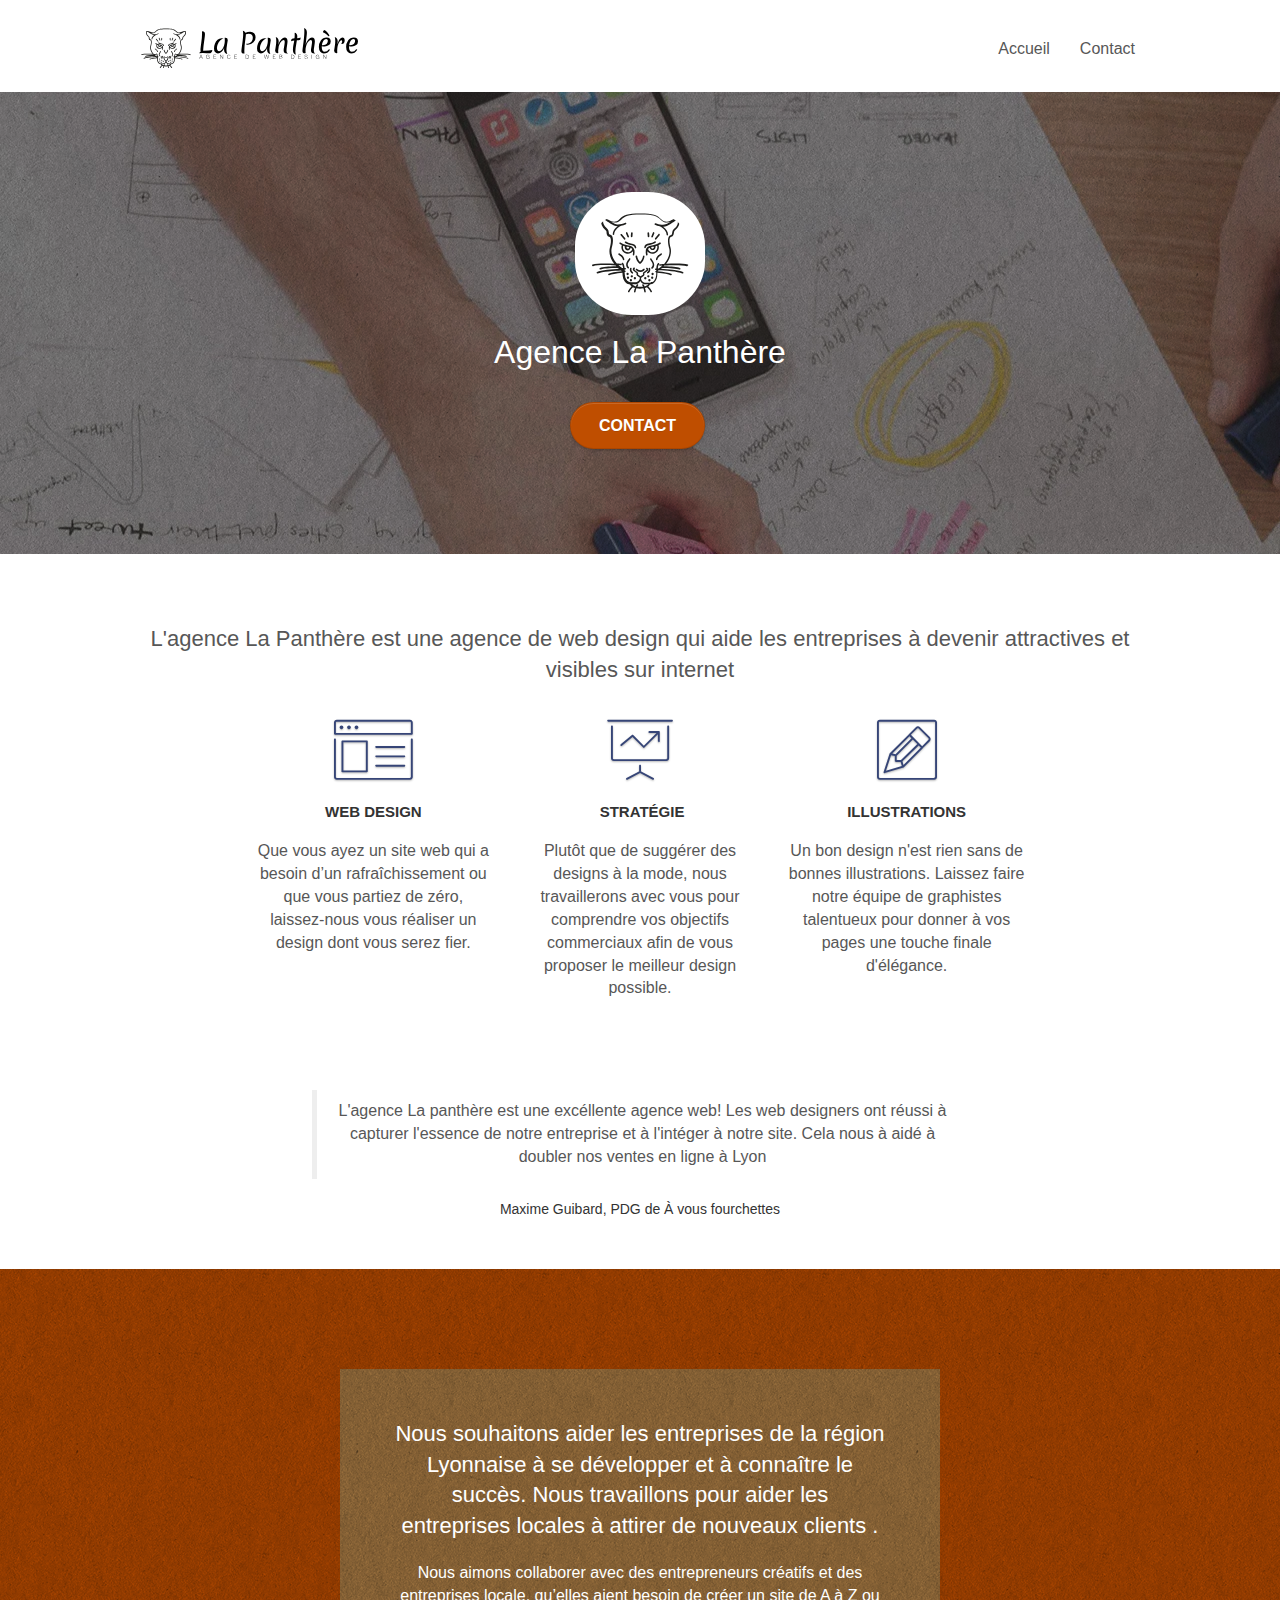
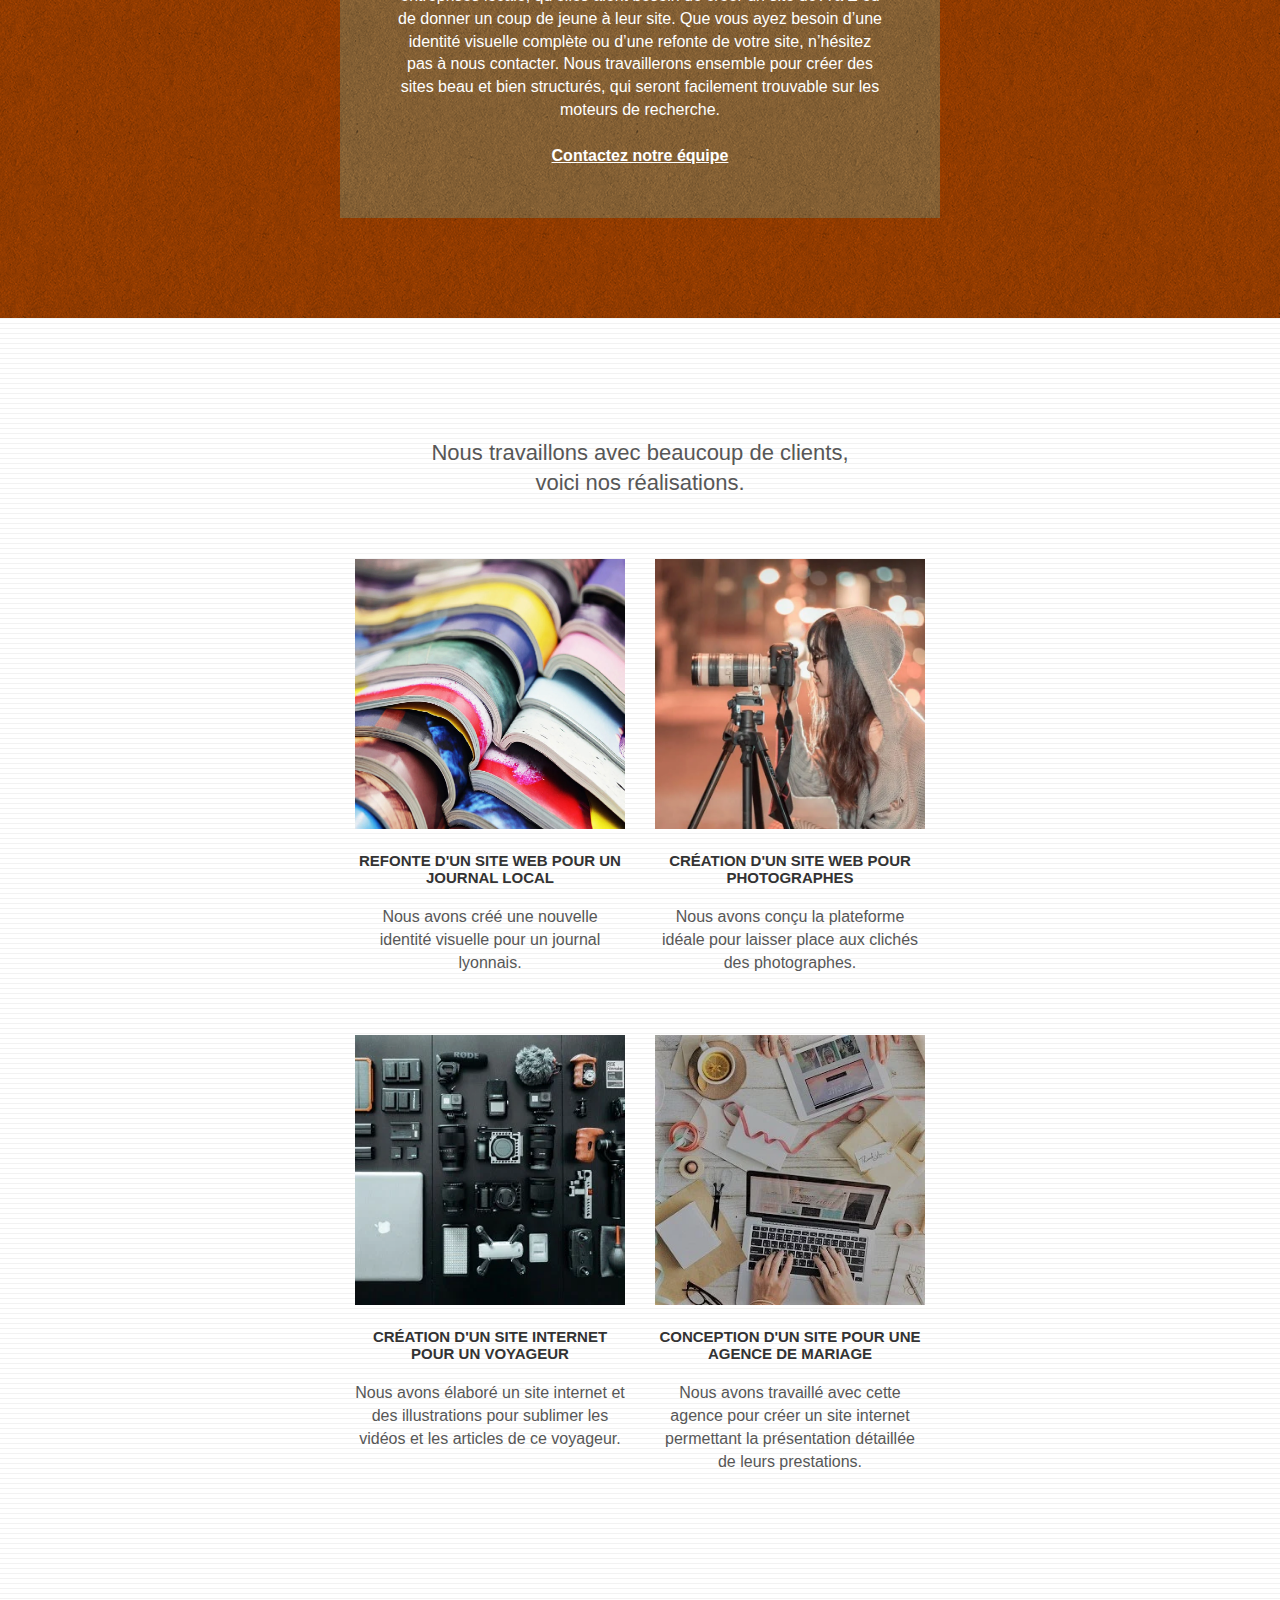
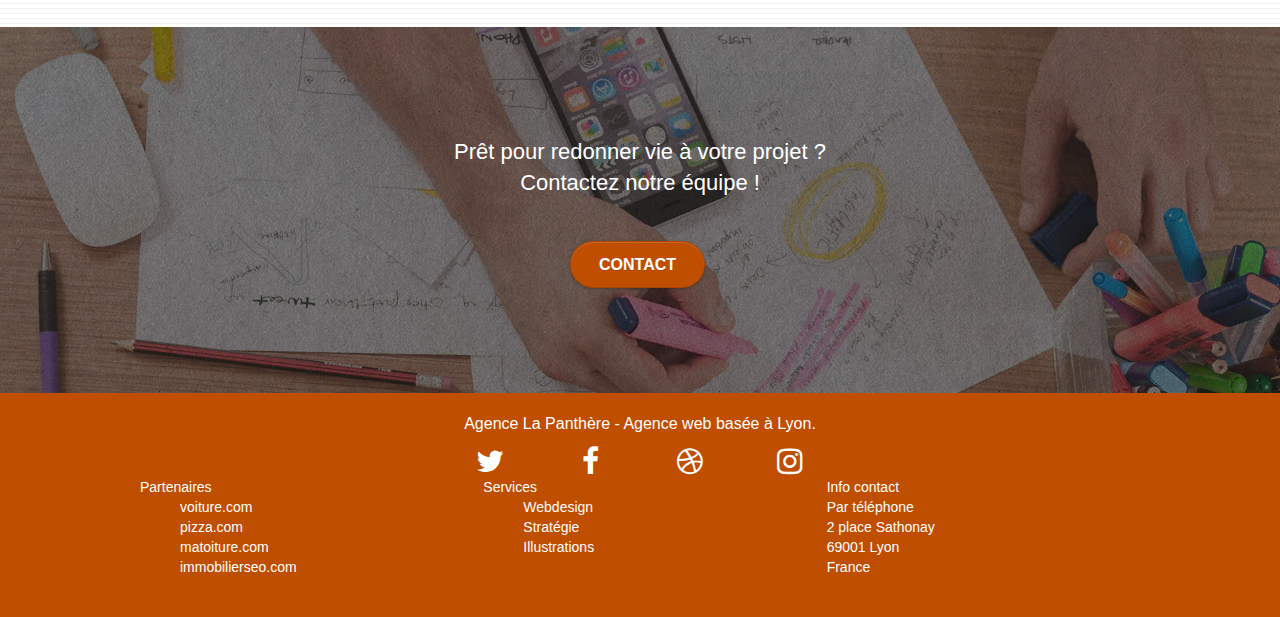
<file: index.html>
<!doctype html>
<html lang="fr-FR">
<head>
    <meta charset="utf-8">
    <meta name="keywords" content="seo, google, site web, site internet, agence design Lyon, agence design, agence design,agence design,agence design,agence design,agence design,agence design,agence design,agence design">
    <meta name="description" content="Notre agence vous accompagne à Lyon et dans la region pour vos projets de création de site vitrine, boutique en ligne et supports de communication">
    <meta name="viewport" content="width=device-width, initial-scale=1.0, viewport-fit=cover">
    <meta name="robots" content="index">
	<link rel="shortcut icon" type="image/png" href="favicon.jpg">
    
	<link rel="stylesheet" type="text/css" href="./css/bootstrap.min.css">
	<link rel="stylesheet" type="text/css" href="style.css">
	<link rel="stylesheet" type="text/css" href="./css/font-awesome.min.css">
	<link rel="stylesheet" type="text/css" href="./css/et-line.min.css">
	
    <title>La Panthère - Agence webdesign à Lyon</title>

    
<!-- Analytics -->
 
<!-- Analytics END -->
    
</head>
<body>   
	<header>
		<!-- bloc-0 -->
		<div class="bloc bgc-white l-bloc " id="bloc-0">
			<div class="container bloc-sm">
		
				<nav class="navbar row">
					<div class="navbar-header">
						<a class="navbar-brand" href="index.html"><img src="img/agence-la-panthere-monochrome.svg" alt="Logo agence web webdesign lyon meilleure agence" height="40"/></a>
						<button id="nav-toggle" type="button" class="ui-navbar-toggle navbar-toggle" data-toggle="collapse" data-target=".navbar-1">
							<span class="sr-only">Toggle navigation</span><span class="icon-bar"></span><span class="icon-bar"></span><span class="icon-bar"></span>
						</button>
					</div>
					<div class="collapse navbar-collapse navbar-1 special-dropdown-nav">
						<ul class="site-navigation nav navbar-nav">
							<li>
								<a href="index.html">Accueil</a>
							</li>
							<li>
							</li>
							<li>
								<a href="contact.html">Contact</a>
							</li>
						</ul>
					</div>
				</nav>
			</div>
		</div>
		<!-- bloc-0 END -->
	</header>

	<main>
		<!-- bloc-1-presentation -->
		<div class="bloc bgc-dark-slate-blue bg-banniere d-bloc bg-t-edge bloc-bg-texture texture-paper b-parallax" id="bloc-1-hero">
			<div class="container bloc-lg">
				<div class="row tight-width-whitespace">
					<div class="col-sm-12">
						<img src="img/la_panthere.svg" class="center-block hero-logo image-resize-mode" width="130" alt="Agence La Panthère, agence web lyon, création logo lyon"/>
						<h1 class="text-center hero-bloc-text tc-white ">
							Agence La Panthère
						</h1>
						<div class="text-center">
							<a href="contact.html" class="btn btn-lg btn-clean btn-rd cta-hero btn-atomic-tangerine" id="cta-hero">Contact</a>
						</div>
					</div>
				</div>
			</div>
		</div>
		<!-- bloc-1-presentation END -->

		<!-- bloc-2-services -->
		<div class="bloc bgc-white l-bloc" id="bloc-2-services">
			<div class="container bloc-md">
				<div class="row">
					<div class="col-sm-12 text-center">
						<h2>L'agence La Panthère est une agence de web design qui aide les entreprises à devenir attractives et visibles sur internet</h2>			
					</div>
				</div>
				<div class="row voffset-lg med-width-whitespace">
					<div class="col-sm-4">
						<div class="text-center">
							<span class="et-icon-browser sm-shadow icon-dark-slate-blue icons icon-lg"></span>
						</div>
						<h3 class="mg-md text-center">
							Web design
						</h3>
						<p class="text-center ">
							Que vous ayez un site web qui a besoin d&rsquo;un rafraîchissement ou que vous partiez de zéro, laissez-nous vous réaliser un design dont vous serez fier.
						</p>
					</div>
					<div class="col-sm-4">
						<div class="text-center">
							<span class="et-icon-presentation sm-shadow icon-dark-slate-blue icons icon-lg"></span>
						</div>
						<h3 class="mg-md text-center">
							&nbsp;Stratégie
						</h3>
						<p class="text-center ">
							Plutôt que de suggérer des designs à la mode, nous travaillerons avec vous pour comprendre vos objectifs commerciaux afin de vous proposer le meilleur design possible.<br>
						</p>
					</div>
					<div class="col-sm-4">
						<div class="text-center">
							<span class="et-icon-edit sm-shadow icon-dark-slate-blue icons icon-lg"></span>
						</div>
						<h3 class="mg-md text-center">
							Illustrations
						</h3>
						<p class="text-center ">
							Un bon design n'est rien sans de bonnes illustrations. Laissez faire notre équipe de graphistes talentueux pour donner à vos pages une touche finale d'élégance.
						</p>
					</div>
				</div>
				<div class="row voffset-lg voffset">
					<div class="col-xs-12 col-md-8 col-md-offset-2 text-center">
						<figure>
							<blockquote>
								<p>L'agence La panthère est une excéllente agence web! Les web designers ont réussi à capturer l'essence de notre
									 entreprise et à l'intéger à notre site. Cela nous à aidé à doubler nos ventes en ligne à Lyon</p>
							</blockquote>
							<figcaption>Maxime Guibard, PDG de À vous fourchettes</figcaption>
						</figure>
					</div>
				</div>
			</div>
		</div>
		<!-- bloc-2-services END -->

		<!-- bloc-3-what-i-do -->
		<div class="bloc tc-white bgc-atomic-tangerine bg-presentation d-bloc bloc-bg-texture texture-paper b-parallax" id="bloc-3-what-i-do">
			<div class="container bloc-lg">
				<div class="row tight-width-whitespace black-background">
					<div class="col-sm-12">
						<h2 class="mg-md text-center tc-white">
							Nous souhaitons aider les entreprises de la région Lyonnaise à se développer et à connaître le succès. Nous travaillons pour aider les entreprises locales à attirer de nouveaux clients .<br>
						</h2>
						<p class="text-center white">
							Nous aimons collaborer avec des entrepreneurs créatifs et des entreprises locale, qu’elles aient besoin de créer un site de A à Z ou de donner un coup de jeune à leur site. Que vous ayez besoin d’une identité visuelle complète ou d’une refonte de votre site, n’hésitez pas à nous contacter. Nous travaillerons ensemble pour créer des sites beau et bien structurés, qui seront facilement trouvable sur les moteurs de recherche. <br><br>
							<a class="ltc-white bold-link" href="contact.html">Contactez notre équipe</a><br>
						</p>
					</div>
				</div>
			</div>
		</div>
		<!-- bloc-3-what-i-do END -->

		<!-- bloc-4-portfolio -->
		<div class="bloc bgc-white bg-lines-h2-bg bg-repeat l-bloc" id="bloc-4-portfolio">
			<div class="container bloc-lg">
				<div class="row">
					<div class="col-sm-12 text-center">
						<h2>Nous travaillons avec beaucoup de clients,<br>voici nos réalisations.</h2>
					</div>
				</div>
				<div class="row tight-width-whitespace portfolio-row">
					<div class="col-sm-6">
						<a href="#" data-lightbox="img/Agence_la_panthere_refont_site_journal_local.webp" data-gallery-id="gallery-1" data-caption="Refonte d'un site web pour un journal local" data-frame="snapshot-lb"><img src="img/Agence_la_panthere_refont_site_journal_local.webp" alt="Popup vers image agrandie refonte site web journal agence web lyon" class="img-responsive portfolio-thumb" loading="lazy"/></a>
						<h3 class="mg-md text-center">
							Refonte d'un site web pour un journal local
						</h3>
						<p class="text-center">
							Nous avons créé une nouvelle identité visuelle pour un journal lyonnais.
						</p>
					</div>
					<div class="col-sm-6">
						<a href="#" data-lightbox="img/Agence_la_panthere_portfolio_photographe.webp" data-gallery-id="gallery-1" data-caption="Création d'un site web pour photographes" data-frame="snapshot-lb"><img src="img/Agence_la_panthere_portfolio_photographe.webp" class="img-responsive portfolio-thumb" alt="Popup vers image agrandie création d'un site web pour photographes, web design lyon" loading="lazy"/></a>
						<h3 class="mg-md text-center">
							Création d'un site web pour photographes
						</h3>
						<p class="text-center">
							Nous avons conçu la plateforme idéale pour laisser place aux clichés des photographes.
						</p>
					</div>
				</div>
				<div class="row tight-width-whitespace portfolio-row">
					<div class="col-sm-6">
						<a href="#" data-lightbox="img/Agence_la_panthere_portfolio_voyage.webp" data-gallery-id="gallery-1" data-caption="Création d'un site internet pour un voyageur" data-frame="snapshot-lb"><img src="img/Agence_la_panthere_portfolio_voyage.webp" class="img-responsive portfolio-thumb" alt="Popup vers image agrandie Création d'un site web pour voyageur site vitrine lyon" loading="lazy"/></a>
						<h3 class="mg-md text-center">
							Création d'un site internet pour un voyageur
						</h3>
						<p class="text-center">
							Nous avons élaboré un site internet et des illustrations pour sublimer les vidéos et les articles de ce voyageur.
						</p>
					</div>
					<div class="col-sm-6">
						<a href="#" data-lightbox="img/Agence_la_panthere_site_vitrine_mariage.webp" data-gallery-id="gallery-1" data-caption="Conception d'un site pour une agence de mariage" data-frame="snapshot-lb"><img src="img/Agence_la_panthere_site_vitrine_mariage.webp" class="img-responsive portfolio-thumb" alt="Popup vers image agrandie Création d'un site web pour agence de mariage, boutique en ligne lyon" loading="lazy"/></a>
						<h3 class="mg-md text-center">
							Conception d'un site pour une agence de mariage
						</h3>
						<p class="text-center">
							Nous avons travaillé avec cette agence pour créer un site internet permettant la présentation détaillée de leurs prestations.
						</p>
					</div>
				</div>
			</div>
		</div>
		<!-- bloc-4-portfolio END -->

		<!-- bloc-5-cta -->
		<div class="bloc bgc-dark-slate-blue bg-banniere d-bloc bloc-bg-texture texture-paper" id="bloc-5-cta">
			<div class="container bloc-lg">
				<div class="row">
					<h2 class="mg-md text-center tc-white">
						Prêt pour redonner vie à votre projet ?<br>Contactez notre équipe !
					</h2>
					<div class="col-sm-12 text-center">
						<a href="contact.html" class="btn btn-atomic-tangerine btn-clean btn-rd btn-lg cta-hero">Contact</a>
					</div>
				</div>
			</div>
		</div>
		<!-- bloc-5-cta END -->
	</main>

	<footer>
		<!-- Footer - bloc-8 -->
		<div class="bloc bgc-atomic-tangerine d-bloc" id="bloc-8">
			<div class="container bloc-sm">
				<div class="row">
					<div class="col-sm-12">
						<p class="text-center white">
							Agence La Panthère - Agence web basée à Lyon.<br>
						</p>
						<div class="row row-no-gutters social">
							<div class="col-sm-3">
								<div class="text-center">
									<a class="social" href="index.html"><span class="fa fa-twitter icon-md"></span></a>
								</div>
							</div>
							<div class="col-sm-3">
								<div class="text-center">
									<a class="social" href="index.html"><span class="fa fa-facebook icon-md"></span></a>
								</div>
							</div>
							<div class="col-sm-3">
								<div class="text-center">
									<a class="social" href="index.html"><span class="fa fa-dribbble icon-md"></span></a>
								</div>
							</div>
							<div class="col-sm-3">
								<div class="text-center">
									<a class="social" href="index.html"><span class="fa fa-instagram icon-md"></span></a>
								</div>
							</div>
						</div>
						<div class="row">
							<div class="col-sm-4">
								Partenaires
									<ul>
										<li><a href="voiture.com">voiture.com</a></li>
										<li><a href="pizza.com">pizza.com</a></li>
										<li><a href="matoiture.com">matoiture.com</a></li>
										<li><a href="immobilierseo.com">immobilierseo.com</a></li>
									</ul>		
							</div>
							<div class="col-sm-4">
								Services
								<ul>
									<li><a href="#">Webdesign</a></li>
									<li><a href="#">Stratégie</a></li>
									<li><a href="#">Illustrations</a></li>
								</ul>
							</div>
							<div class="col-sm-4">
								Info contact
								<address>
									<a href="tel:+330102030405">Par téléphone</a><br>
									2 place Sathonay<br>69001 Lyon<br>France
								</address>
							</div>
						</div>
					</div>
				</div>
			</div>
		</div>
		<!-- Footer - bloc-8 END -->
	</footer> 
	<script src="./js/jquery-2.1.0.min.js"></script>
	<script src="./js/bootstrap.min.js"></script>
	<script src="./js/blocs.js"></script>
	<script src="./js/jquery.touchSwipe.js" defer></script>
</body>
</html>
</file>
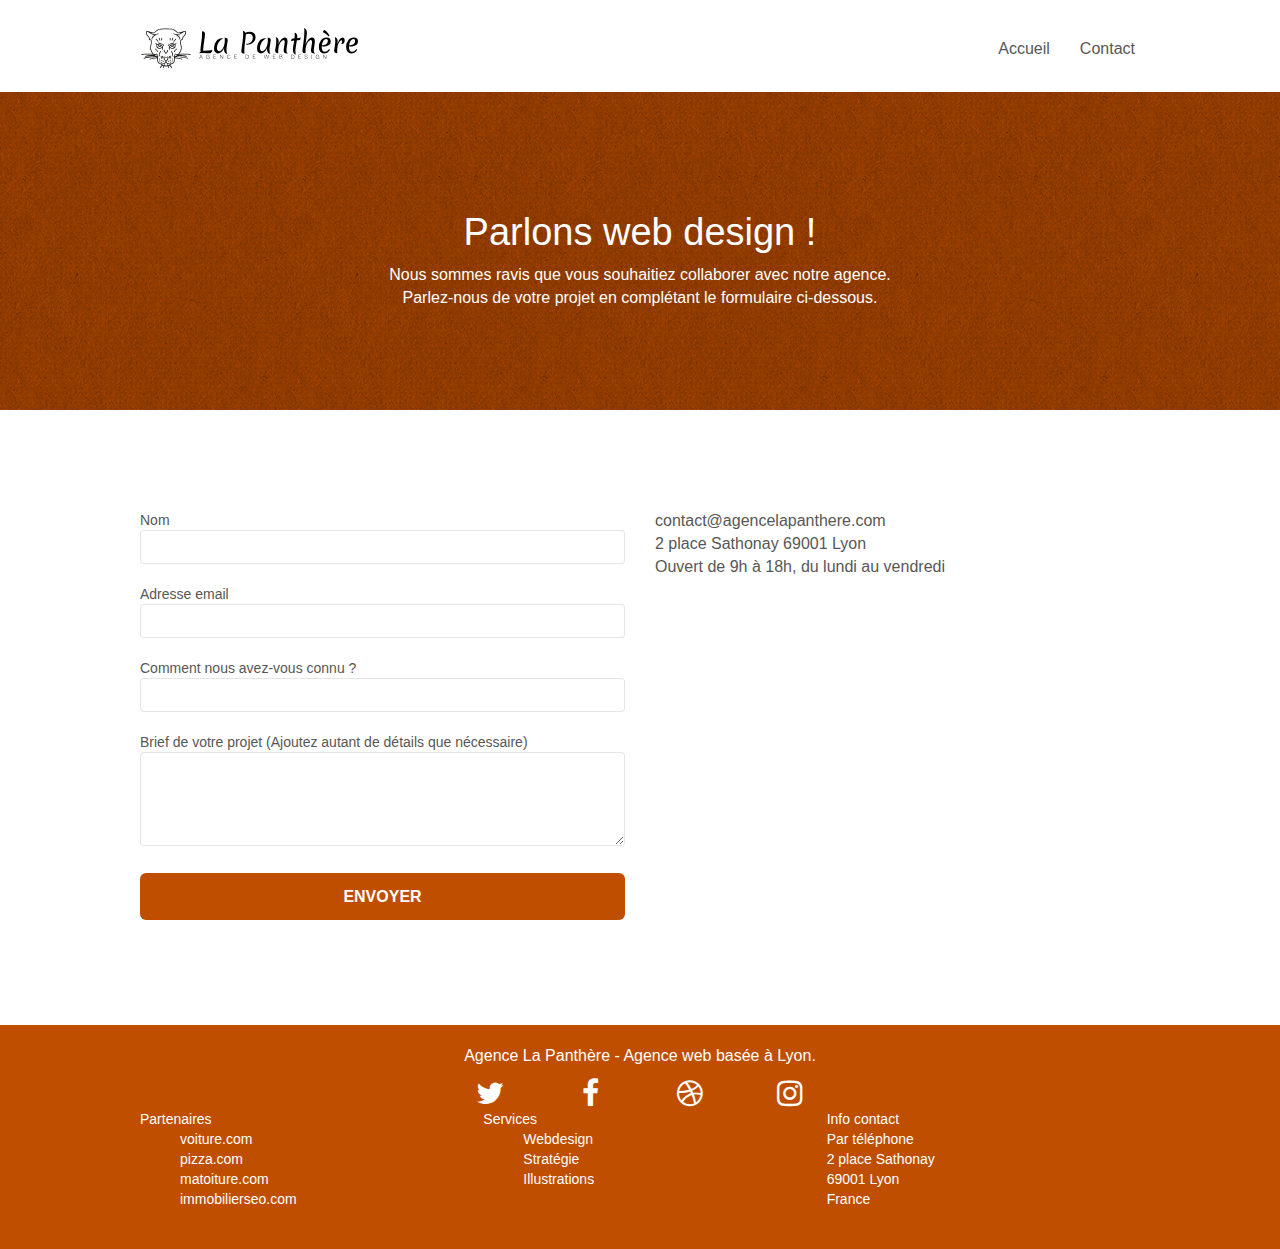
<file: contact.html>
<!doctype html>
<html lang="fr-FR">
<head>
    <meta charset="utf-8">
    <meta name="keywords" content="">
    <meta name="description" content="Vous souhaitez entrez en contact avec une agence spécialisée en web design a Lyon? Découvrez ici comment nous contacter">
    <meta name="robots" content="index">
	<meta name="viewport" content="width=device-width, initial-scale=1.0, viewport-fit=cover">
    <link rel="shortcut icon" type="image/png" href="favicon.jpg">
    
	<link rel="stylesheet" type="text/css" href="./css/bootstrap.min.css">
	<link rel="stylesheet" type="text/css" href="style.css">
	<link rel="stylesheet" type="text/css" href="./css/font-awesome.min.css">
	<link rel="stylesheet" type="text/css" href="./css/et-line.min.css">

    <title>Contactez votre agence web à Lyon</title>

    
<!-- Analytics -->
 
<!-- Analytics END -->
    
</head>
<body>
	<header>
		<!-- bloc-0 -->
		<div class="bloc bgc-white l-bloc " id="bloc-0">
			<div class="container bloc-sm">
		
				<nav class="navbar row">
					<div class="navbar-header">
						<a class="navbar-brand" href="index.html"><img src="img/agence-la-panthere-monochrome.svg" alt="Logo agence web de web design à lyon" height="40" /></a>
						<button id="nav-toggle" type="button" class="ui-navbar-toggle navbar-toggle" data-toggle="collapse" data-target=".navbar-1">
							<span class="sr-only">Toggle navigation</span><span class="icon-bar"></span><span class="icon-bar"></span><span class="icon-bar"></span>
						</button>
					</div>
					<div class="collapse navbar-collapse navbar-1 special-dropdown-nav">
						<ul class="site-navigation nav navbar-nav">
							<li>
								<a href="index.html">Accueil</a>
							</li>
							<li>
							</li>
							<li>
								<a href="contact.html">Contact</a>
							</li>
						</ul>
					</div>
				</nav>
			</div>
		</div>
		<!-- bloc-0 END -->
	</header>	
	<main>
		<!-- bloc-6 -->
		<div class="bloc bg-dots-bg bg-repeat bgc-atomic-tangerine d-bloc bloc-bg-texture texture-paper" id="bloc-6">
			<div class="container bloc-lg">
				<div class="row">
					<div class="col-sm-12">
						<h1 class="text-center hero-bloc-text tc-white">
							Parlons web design !
						</h1>
						<p class="text-center mg-lg tc-white tight-width-whitespace">
							Nous sommes ravis que vous souhaitiez collaborer avec notre agence.<br>
							Parlez-nous de votre projet en complétant le formulaire ci-dessous.
						</p>
					</div>
				</div>
			</div>
		</div>
		<!-- bloc-6 END -->

		<!-- bloc-7 -->
		<div class="bloc bgc-white l-bloc" id="bloc-7">
			<div class="container bloc-lg">
				<div class="row">
					<div class="col-sm-6">
						<form id="form_1" novalidate success-msg="Your message has been sent." fail-msg="Sorry it seems that our mail server is not responding, Sorry for the inconvenience!">
							<div class="form-group">
								<label>
									Nom
									<input id="name" class="form-control" required />
								</label>
							</div>
							<div class="form-group">
								<label>
									Adresse email
									<input id="email" class="form-control" type="email" required />
								</label>
							</div>
							<div class="form-group">
								<label>
									Comment nous avez-vous connu ?
									<input class="form-control" type="text" required id="input_504" />
								</label>
							</div>
							<div class="form-group">
								<label>
									Brief de votre projet (Ajoutez autant de détails que nécessaire)
									<textarea id="message" class="form-control" rows="4" cols="50" required></textarea>
								</label>
							</div> 
							<button class="bloc-button btn btn-lg btn-block cta-hero btn-atomic-tangerine" type="submit">
								Envoyer
							</button>
						</form>
					</div>
					<div class="col-sm-6">
						<p>
							contact@agencelapanthere.com<br>2 place Sathonay 69001 Lyon<br>Ouvert de 9h à 18h, du lundi au vendredi<br>
						</p>
					</div>
				</div>
			</div>
		</div>
		<!-- bloc-7 END -->

		<!-- ScrollToTop Button -->
		<a class="bloc-button btn btn-d scrollToTop" href="#" onclick="scrollToTarget('1')"><span class="fa fa-chevron-up"></span></a>
		<!-- ScrollToTop Button END-->
		</main>
		<footer>
			<!-- Footer - bloc-8 -->
			<div class="bloc bgc-atomic-tangerine d-bloc" id="bloc-8">
				<div class="container bloc-sm">
					<div class="row">
						<div class="col-sm-12">
							<p class="text-center white">
								Agence La Panthère - Agence web basée à Lyon.<br>
							</p>
							<div class="row row-no-gutters social">
								<div class="col-sm-3">
									<div class="text-center">
										<a class="social" href="index.html"><span class="fa fa-twitter icon-md"></span></a>
									</div>
								</div>
								<div class="col-sm-3">
									<div class="text-center">
										<a class="social" href="index.html"><span class="fa fa-facebook icon-md"></span></a>
									</div>
								</div>
								<div class="col-sm-3">
									<div class="text-center">
										<a class="social" href="index.html"><span class="fa fa-dribbble icon-md"></span></a>
									</div>
								</div>
								<div class="col-sm-3">
									<div class="text-center">
										<a class="social" href="index.html"><span class="fa fa-instagram icon-md"></span></a>
									</div>
								</div>
							</div>
							<div class="row">
								<div class="col-sm-4">
									Partenaires
										<ul>
											<li><a href="voiture.com">voiture.com</a></li>
											<li><a href="pizza.com">pizza.com</a></li>
											<li><a href="matoiture.com">matoiture.com</a></li>
											<li><a href="immobilierseo.com">immobilierseo.com</a></li>
										</ul>		
								</div>
								<div class="col-sm-4">
									Services
									<ul>
										<li><a href="#">Webdesign</a></li>
										<li><a href="#">Stratégie</a></li>
										<li><a href="#">Illustrations</a></li>
									</ul>
								</div>
								<div class="col-sm-4">
									Info contact
									<address>
										<a href="tel:+330102030405">Par téléphone</a><br>
										2 place Sathonay<br>69001 Lyon<br>France
									</address>
								</div>
							</div>
						</div>
					</div>
				</div>
			</div>
			<!-- Footer - bloc-8 END -->
		</footer> 

		<script src="./js/jquery-2.1.0.min.js"></script>
		<script src="./js/bootstrap.min.js"></script>		
		<script src="./js/jquery.touchSwipe.js" defer></script>
		<script src="./js/blocs.js"></script>

</body>
</html>
</file>
<file: style.css>
body {
    margin: 0;
    padding: 0;
    background: #FFF;
    overflow-x: hidden;
    -webkit-font-smoothing: antialiased;
    -moz-osx-font-smoothing: grayscale;
}

*:focus {
    border: 2px solid #BF4E00;
}

footer *:focus {
    border: 2px solid #ffffff;
}

a,
button {
    transition: all .3s ease-in-out;
    outline: none!important;
}

a:hover {
    text-decoration: none;
    cursor: pointer;
}

#page-loading-blocs-notifaction {
    position: fixed;
    top: 0;
    bottom: 0;
    width: 100%;
    z-index: 100000;
    background: #FFFFFF url("img/pageload-spinner.gif") no-repeat center center;
}

.bloc {
    width: 100%;
    clear: both;
    background: 50% 50% no-repeat;
    padding: 0 50px;
    -webkit-background-size: cover;
    -moz-background-size: cover;
    -o-background-size: cover;
    background-size: cover;
    position: relative;
}

.bloc .container {
    padding-left: 0;
    padding-right: 0;
}

.bloc-lg {
    padding: 100px 50px;
}

.bloc-md {
    padding: 50px;
}

.bloc-sm {
    padding: 20px 50px;
}

.bg-center,
.bg-l-edge,
.bg-r-edge,
.bg-t-edge,
.bg-b-edge,
.bg-tl-edge,
.bg-bl-edge,
.bg-tr-edge,
.bg-br-edge,
.bg-repeat {
    -webkit-background-size: auto!important;
    -moz-background-size: auto!important;
    -o-background-size: auto!important;
    background-size: auto!important;
}

.bg-repeat {
    background: repeat;
}

.bg-t-edge {
    background: top no-repeat;
}

.bloc-bg-texture::before {
    content: "";
    background-size: 2px 2px;
    position: absolute;
    top: 0;
    bottom: 0;
    left: 0;
    right: 0;
}

.texture-paper::before {
    background: url("img/texture-paper.png");
    background-size: 280px 280px;
}

.b-parallax {
    background-attachment: fixed;
}

.d-bloc {
    color: rgba(255, 255, 255, .7);
}

.d-bloc button:hover {
    color: rgba(255, 255, 255, .9);
}

.d-bloc .icon-round,
.d-bloc .icon-square,
.d-bloc .icon-rounded,
.d-bloc .icon-semi-rounded-a,
.d-bloc .icon-semi-rounded-b {
    border-color: rgba(255, 255, 255, .9);
}

.d-bloc .divider-h span {
    border-color: rgba(255, 255, 255, .2);
}

.d-bloc .a-btn,
.d-bloc .navbar a,
.d-bloc .navbar-brand,
.d-bloc a .icon-sm,
.d-bloc a .icon-md,
.d-bloc a .icon-lg,
.d-bloc a .icon-xl,
.d-bloc h1 a,
.d-bloc h2 a,
.d-bloc h3 a,
.d-bloc h4 a,
.d-bloc h5 a,
.d-bloc h6 a,
.d-bloc p a {
    color: rgba(255, 255, 255, .6);
}

.d-bloc .a-btn:hover,
.d-bloc .navbar a:hover,
.d-bloc .navbar-brand:hover,
.d-bloc a:hover .icon-sm,
.d-bloc a:hover .icon-md,
.d-bloc a:hover .icon-lg,
.d-bloc a:hover .icon-xl,
.d-bloc h1 a:hover,
.d-bloc h2 a:hover,
.d-bloc h3 a:hover,
.d-bloc h4 a:hover,
.d-bloc h5 a:hover,
.d-bloc h6 a:hover,
.d-bloc p a:hover {
    color: rgba(255, 255, 255, 1);
}

.d-bloc .navbar-toggle .icon-bar {
    background: rgba(255, 255, 255, 1);
}

.d-bloc .btn-wire,
.d-bloc .btn-wire:hover {
    color: rgba(255, 255, 255, 1);
    border-color: rgba(255, 255, 255, 1);
}

/* .d-bloc .panel {
    color: rgba(0, 0, 0, .5);
}

.d-bloc .panel button:hover {
    color: rgba(0, 0, 0, .7);
} */

.d-bloc .panel icon {
    border-color: rgba(0, 0, 0, .7);
}

.d-bloc .panel .divider-h span {
    border-color: rgba(0, 0, 0, .1);
}

.d-bloc .panel .a-btn {
    color: rgba(0, 0, 0, .6);
}

.d-bloc .panel .a-btn:hover {
    color: rgba(0, 0, 0, 1);
}

.d-bloc .panel .btn-wire,
.d-bloc .panel .btn-wire:hover {
    color: rgba(0, 0, 0, .7);
    border-color: rgba(0, 0, 0, .3);
}

/* .d-bloc .panel,
.l-bloc {
    color: rgba(0, 0, 0, .5);
} */

.d-bloc .panel button:hover,
.l-bloc button:hover {
    color: rgba(0, 0, 0, .7);
}

.l-bloc .icon-round,
.l-bloc .icon-square,
.l-bloc .icon-rounded,
.l-bloc .icon-semi-rounded-a,
.l-bloc .icon-semi-rounded-b {
    border-color: rgba(0, 0, 0, .7);
}

.d-bloc .panel .divider-h span,
.l-bloc .divider-h span {
    border-color: rgba(0, 0, 0, .1);
}

.d-bloc .panel .a-btn,
.l-bloc .a-btn,
.l-bloc .navbar a,
.l-bloc .navbar-brand,
.l-bloc a .icon-sm,
.l-bloc a .icon-md,
.l-bloc a .icon-lg,
.l-bloc a .icon-xl,
.l-bloc h1 a,
.l-bloc h2 a,
.l-bloc h3 a,
.l-bloc h4 a,
.l-bloc h5 a,
.l-bloc h6 a,
.l-bloc p a {
    color: rgba(0, 0, 0, .6);
}

.d-bloc .panel .a-btn:hover,
.l-bloc .a-btn:hover,
.l-bloc .navbar a:hover,
.l-bloc .navbar-brand:hover,
.l-bloc a:hover .icon-sm,
.l-bloc a:hover .icon-md,
.l-bloc a:hover .icon-lg,
.l-bloc a:hover .icon-xl,
.l-bloc h1 a:hover,
.l-bloc h2 a:hover,
.l-bloc h3 a:hover,
.l-bloc h4 a:hover,
.l-bloc h5 a:hover,
.l-bloc h6 a:hover,
.l-bloc p a:hover {
    color: rgba(0, 0, 0, 1);
}

.l-bloc .navbar-toggle .icon-bar {
    color: rgba(0, 0, 0, .6);
}

.d-bloc .panel .btn-wire,
.d-bloc .panel .btn-wire:hover,
.l-bloc .btn-wire,
.l-bloc .btn-wire:hover {
    color: rgba(0, 0, 0, .7);
    border-color: rgba(0, 0, 0, .3);
}

.voffset {
    margin-top: 30px;
}

.voffset-lg {
    margin-top: 80px;
}

.row-no-gutters {
    margin-right: 0;
    margin-left: 0;
}

.row.row-no-gutters > [class^="col-"],
.row.row-no-gutters > [class*=" col-"] {
    padding-right: 0;
    padding-left: 0;
}

#bloc-1-hero h1 {
    font-size: 32px;
}

.navbar {
    margin-bottom: 0;
    z-index: 1;
}

.navbar-brand {
    height: auto;
    padding: 3px 15px;
    font-size: 25px;
    font-weight: normal;
    font-weight: 600;
    line-height: 44px;
}

.navbar-brand img {
    max-height: 200px;
    margin: 0 5px 0 0;
    display: inline;
}

.navbar-brand img[src$=svg] {
    min-width: 100px;
}

.nav-center .navbar-brand img {
    margin: 0;
}

.navbar .nav {
    padding-top: 2px;
    margin-right: -16px;
    float: right;
    z-index: 1;
}

.nav > li {
    float: left;
    margin-top: 4px;
    font-size: 16px;
}

.navbar-nav .open .dropdown-menu > li > a {
    text-align: inherit;
}

.nav > li a:hover,
.nav > li a:focus {
    background: transparent;
}

.navbar-toggle {
    margin: 10px 10px 0 0;
    border: 0px;
}

.navbar-toggle:hover {
    background: transparent!important;
}

.navbar-toggle .icon-bar {
    background-color: rgba(0, 0, 0, .5);
    width: 26px;
}

.nav-invert .navbar .nav {
    float: left;
}

.nav-invert .navbar-header,
.nav-invert .navbar-brand {
    float: right;
    position: relative;
    z-index: 2;
}

@media (min-width: 768px) {
    .site-navigation {
        position: absolute;
        top: 50%;
        right: 20px;
        transform: translate(0, -50%);
        -webkit-transform: translateY(-50%);
    }
    .nav > li .dropdown-menu a,
    .nav > li .dropdown-menu a:hover {
        color: #484848;
    }
    .nav-invert .site-navigation {
        left: 0;
        right: 0;
    }
    .nav-center {
        text-align: center;
    }
    .nav-center .navbar-header {
        width: 100%;
    }
    .nav-center .navbar-header,
    .nav-center .navbar-brand,
    .nav-center .nav > li {
        float: none;
        display: inline-block;
    }
    .nav-center .site-navigation {
        position: relative;
        width: 100%;
        right: 0;
        margin-right: 0px;
        margin-top: 20px;
    }
    .nav-center.mini-nav .navbar-toggle {
        float: none;
        margin: 10px auto 0;
    }
}

.nav > li > .dropdown a {
    background: none!important;
    display: block;
    padding: 14px 15px;
}

nav .caret {
    margin: 0 5px;
}

.dropdown-menu .dropdown-menu {
    top: -8px;
    left: 100%;
}

.dropdown-menu .dropmenu-flow-right {
    top: 100%;
    left: 0;
    margin-left: -1px;
    border-top-left-radius: 0;
    border-top-right-radius: 0;
}

.dropdown-menu .dropdown span {
    border: 4px solid black;
    border-top-color: transparent;
    border-right-color: transparent;
    border-bottom-color: transparent;
    margin: 6px -5px 0 0!important;
    float: right;
}

.mg-md {
    margin-top: 10px;
    margin-bottom: 20px;
}

.mg-lg {
    margin-top: 10px;
    margin-bottom: 40px;
}

.btn {
    margin: 0 5px 5px 0;
}

.btn.pull-right {
    margin: 0 0 5px 5px;
}

.btn-d,
.btn-d:hover,
.btn-d:focus {
    color: #FFF;
    background: rgba(0, 0, 0, .3);
}

button {
    outline: none!important;
}

.btn-rd {
    border-radius: 40px;
}

.btn-clean {
    border: 1px solid rgba(0, 0, 0, .08);
    border-bottom-color: rgba(0, 0, 0, .1);
    text-shadow: 0 1px 0 rgba(0, 0, 1, .1);
    box-shadow: 0 1px 3px rgba(0, 0, 1, .25), inset 0 1px 0 0 rgba(255, 255, 255, .15);
}

.icon-md {
    font-size: 30px!important;
}

.icon-lg {
    font-size: 60px!important;
}

.sm-shadow {
    text-shadow: 0 1px 2px rgba(0, 0, 0, .3);
}

.panel-sq,
.panel-sq .panel-heading,
.panel-sq .panel-footer {
    border-radius: 0;
}

.panel-rd {
    border-radius: 30px;
}

.panel-rd .panel-heading {
    border-radius: 29px 29px 0 0;
}

.panel-rd .panel-footer {
    border-radius: 0 0 29px 29px;
}

.form-control {
    border-color: rgba(0, 0, 0, .1);
    box-shadow: none;
}

.scrollToTop {
    width: 40px;
    height: 40px;
    position: fixed;
    bottom: 20px;
    right: 20px;
    opacity: 0;
    z-index: 500;
    transition: all .3s ease-in-out;
}

.scrollToTop span {
    margin-top: 6px;
}

.showScrollTop {
    font-size: 14px;
    opacity: 1;
}

a[data-lightbox] {
    position: relative;
    display: block;
    text-align: center;
}

a[data-lightbox]:hover::before {
    content: "+";
    font-family: "HelveticaNeue-Light", "Helvetica Neue Light", "Helvetica Neue", Helvetica, Arial;
    font-size: 32px;
    width: 50px;
    height: 50px;
    margin-left: -25px;
    border-radius: 50%;
    background: rgba(0, 0, 0, .6);
    color: #FFF;
    font-weight: 100;
    z-index: 1;
    position: absolute;
    top: 50%;
    transform: translateY(-50%);
    -webkit-transform: translateY(-50%);
}

a[data-lightbox]:hover img {
    opacity: 0.6;
    -webkit-animation-fill-mode: none;
    animation-fill-mode: none;
}

#lightbox-modal {
    display: flex;
    align-items: center;
}

#lightbox-modal .modal-dialog {
    width: 90%;
    max-width: 900px;
    margin: 0 auto 0;
}

#lightbox-modal .modal-dialog img {
    max-height: 90vh;
    margin: 0 auto;
}

.lightbox-caption {
    padding: 20px;
    color: #FFF;
    background: rgba(0, 0, 0, .5);
    position: absolute;
    left: 15px;
    right: 15px;
    bottom: 5px;
}

.close-lightbox {
    color: #FFF;
    font-size: 30px;
    position: absolute;
    top: 20px;
    right: 20px;
    z-index: 20;
    background: rgba(0, 0, 0, .5);
    border: none;
    line-height: 30px;
    padding: 0 9px 5px;
    opacity: 0.3;
}

.close-lightbox:hover,
.next-lightbox:hover,
.prev-lightbox:hover {
    opacity: 1.0;
    color: #FFF;
}

.next-lightbox,
.prev-lightbox {
    font-size: 20px;
    color: rgba(255, 255, 255, .9);
    background: rgba(0, 0, 0, .5);
    transition: all .2s ease-in-out;
    position: absolute;
    top: 45%;
    z-index: 1;
    opacity: 0.4;
}

.next-lightbox {
    padding: 6px 8px 1px 13px;
    right: 25px;
}

.prev-lightbox {
    padding: 6px 13px 1px 10px;
    left: 25px;
}

.snapshot-lb .modal-body {
    padding-bottom: 45px;
}

.snapshot-lb .lightbox-caption {
    padding: 0;
    color: rgba(0, 0, 0, .5);
    background: none;
}

h1,
h2,
h3,
h4,
h5,
h6,
p,
label,
.btn,
a {
    font-family: "helvetica";
    font-weight: 400;
    color: #575757!important;
}

label {
    width: 100%;
}

.container {
    max-width: 1000px;
}

.hero-bloc-text {
    font-size: 38px;
}

.hero-bloc-text-sub {
    font-size: 36px;
}

.statement-bloc-text {
    line-height: 26px;
    font-style: italic;
    font-size: 20px;
    text-align: center;
    font-weight: lighter;
    max-width: 520px;
    margin: auto auto auto auto;
}

p {
    font-size: 16px;
}

.tight-width-whitespace {
    max-width: 600px;
    margin: auto auto auto auto;
}

.h1 {
    font-size: 20px;
    font-family: "Open Sans";
}
.hero-logo {
    background: #fff;
    padding: 20px 15px;
    border-radius: 44%;
}

.cta-hero {
    margin-top: 22px;
    color: #FFFFFF!important;
    text-transform: uppercase;
    padding: 12px 28px 12px 28px;
    font-size: 16px;
    font-weight: 700;
}

.social {
    max-width: 400px;
    margin: auto auto auto auto;
}

h2 {
    font-size: 22px;
    line-height: 1.4em;
}

h3 {
    font-size: 15px;
    text-transform: uppercase;
    font-weight: 700;
    color: #333333!important;
}

.med-width-whitespace {
    max-width: 800px;
    margin: auto auto auto auto;
    box-shadow: 0px 0px 0px #000000;
}

h1 {
    color: #333333!important;
}

h4 {
    color: #333333!important;
}

.icons {
    margin-bottom: 14px;
    margin-top: 24px;
}

.white {
    color: #FFFFFF!important;
}

.portfolio-thumb {
    margin-bottom: 24px;
}

.portfolio-row {
    margin-bottom: 44px;
    margin-top: 50px;
}

.avatar {
    box-shadow: 0px 4px 9px rgba(0, 0, 0, 0.3);
}

.black-background {
    background-color: rgba(165, 147, 99, 0.7);
    padding: 40px 40px 40px 40px;
}

.bold-link {
    font-weight: 900;
    text-decoration: underline!important;
}

.bgc-white {
    background-color: #FFFFFF;
}

.bgc-dark-slate-blue {
    background-color: #364577;
}

.bgc-atomic-tangerine {
    background-color: #BF4E00;
}

.tc-white {
    color: #ffffff!important;
    position: relative;
}

.btn-atomic-tangerine {
    background: #BF4E00;
    color: #FFFFFF!important;
}

.btn-atomic-tangerine:hover {
    background: #BF4E00!important;
    color: #FFFFFF!important;
}

.ltc-white {
    color: #FFFFFF!important;
}

.ltc-white:hover {
    color: #cccccc!important;
}

.ltc-atomic-tangerine {
    color: #BF4E00!important;
}

.ltc-atomic-tangerine:hover {
    color: #BF4E00!important;
}

.icon-dark-slate-blue {
    color: #364577!important;
    border-color: #364577!important;
}

.bg-dots-bg {
    background-image: url("img/dots-bg.png");
}

.bg-lines-h2-bg {
    background-image: url("img/lines-h2-bg.png");
}

.bg-banniere {
    background-image: url("img/Agence_la_panthere_lyon_contact_banner.webp");
}

.bg-presentation {
    background-image: url("img/Agence_la_panthere_lyon_presentation_banner.webp");
}
footer li {
    list-style: none;
}
footer *{
    color: #FFF!important;
}

@media (max-width: 1024px) {
    .bloc {
        padding-left: 20px;
        padding-right: 20px;
    }
    .bloc.full-width-bloc,
    .bloc-tile-2.full-width-bloc .container,
    .bloc-tile-3.full-width-bloc .container,
    .bloc-tile-4.full-width-bloc .container {
        padding-left: 0;
        padding-right: 0;
    }
}

@media (max-width: 992px) and (min-width: 768px) {
    .navbar .nav {
        max-width: 80%
    }
    .nav-center.navbar .nav {
        max-width: 100%
    }
}

@media only screen and (min-width: 768px) and (max-width: 1024px) and (orientation: landscape) {
    .b-parallax {
        background-attachment: scroll;
    }
}

@media only screen and (min-width: 1024px) and (max-width: 1366px) and (-webkit-min-device-pixel-ratio: 1.5) {
    .b-parallax {
        background-attachment: scroll;
    }
}

@media (max-width: 991px) {
    .container {
        width: 100%;
    }
    .b-parallax {
        background-attachment: scroll;
    }
    .page-container,
    #hero-bloc {
        overflow-x: hidden;
        position: relative;
    }
    .bloc {
        padding-left: constant(safe-area-inset-left);
        padding-right: constant(safe-area-inset-right);
    }
    .bloc-group,
    .bloc-group .bloc {
        display: block;
        width: 100%;
    }
    .bloc-fill-screen .fill-bloc-top-edge,
    .bloc-fill-screen .fill-bloc-bottom-edge {
        padding: 0 20px;
        padding-left: constant(safe-area-inset-left);
        padding-right: constant(safe-area-inset-right);
    }
}

@media (max-width: 767px) {
    .page-container {
        overflow-x: hidden;
        position: relative;
    }
    h1,
    h2,
    h3,
    h4,
    h5,
    h6,
    p,
    #disqus_thread {
        padding-left: 10px!important;
        padding-right: 10px!important;
    }
    .b-parallax {
        background-attachment: scroll;
    }
    .navbar .nav {
        padding-top: 0;
        border-top: 1px solid rgba(0, 0, 0, .2);
        float: none!important;
    }
    .navbar.row {
        margin-left: 0;
        margin-right: 0;
    }
    .site-navigation {
        position: inherit;
        transform: none;
        -webkit-transform: none;
        -ms-transform: none;
    }
    .nav > li {
        margin-top: 0;
        border-bottom: 1px solid rgba(0, 0, 0, .1);
        background: rgba(0, 0, 0, .05);
        text-align: left;
        padding-left: 15px;
        width: 100%;
    }
    .nav > li:hover {
        background: rgba(0, 0, 0, .08);
    }
    .dropdown .dropdown a .caret {
        float: none;
        margin: 5px 0 0 10px!important;
        border: 4px solid black;
        border-bottom-color: transparent;
        border-right-color: transparent;
        border-left-color: transparent;
    }
    #hero-bloc .navbar .nav {
        background: rgba(0, 0, 0, .8);
    }
    #hero-bloc .navbar .nav a {
        color: rgba(255, 255, 255, .6);
    }
    .hero {
        padding: 50px 0;
    }
    .hero-nav {
        left: -1px;
        right: -1px;
    }
    .navbar-collapse {
        padding: 0;
        overflow-x: hidden;
        -webkit-box-shadow: none;
        box-shadow: none;
    }
    .navbar-brand img {
        max-height: 40px;
        width: auto;
    }
    .nav-invert .navbar-header {
        float: none;
        width: 100%;
    }
    .nav-invert .navbar-toggle {
        float: left;
        margin-left: 10px;
    }
    .bloc {
        padding-left: 0;
        padding-right: 0;
    }
    .bloc-xxl,
    .bloc-xl,
    .bloc-lg {
        padding: 40px 0;
    }
    .bloc-sm,
    .bloc-md {
        padding-left: 0;
        padding-right: 0;
    }
    .bloc-tile-2 .container,
    .bloc-tile-3 .container,
    .bloc-tile-4 .container,
    .bloc-fill-screen .fill-bloc-top-edge,
    .bloc-fill-screen .fill-bloc-bottom-edge {
        padding-left: 0;
        padding-right: 0;
    }
    .a-block {
        padding: 0 10px;
    }
    .btn-dwn {
        display: none;
    }
    .voffset {
        margin-top: 5px;
    }
    .voffset-md {
        margin-top: 20px;
    }
    .voffset-lg {
        margin-top: 30px;
    }
    form {
        padding: 5px;
    }
    .close-lightbox {
        display: inline-block;
    }
    .blocsapp-device-iphone5 {
        background-size: 216px 425px;
        padding-top: 60px;
        width: 216px;
        height: 425px;
    }
    .blocsapp-device-iphone5 img {
        width: 180px;
        height: 320px;
    }
}

@media (max-width: 400px) {
    .bloc {
        padding-left: 0;
        padding-right: 0;
    }
}

@media (max-width: 767px) {
    .bloc-mob-center-text {
        text-align: center;
    }
}
</file>
